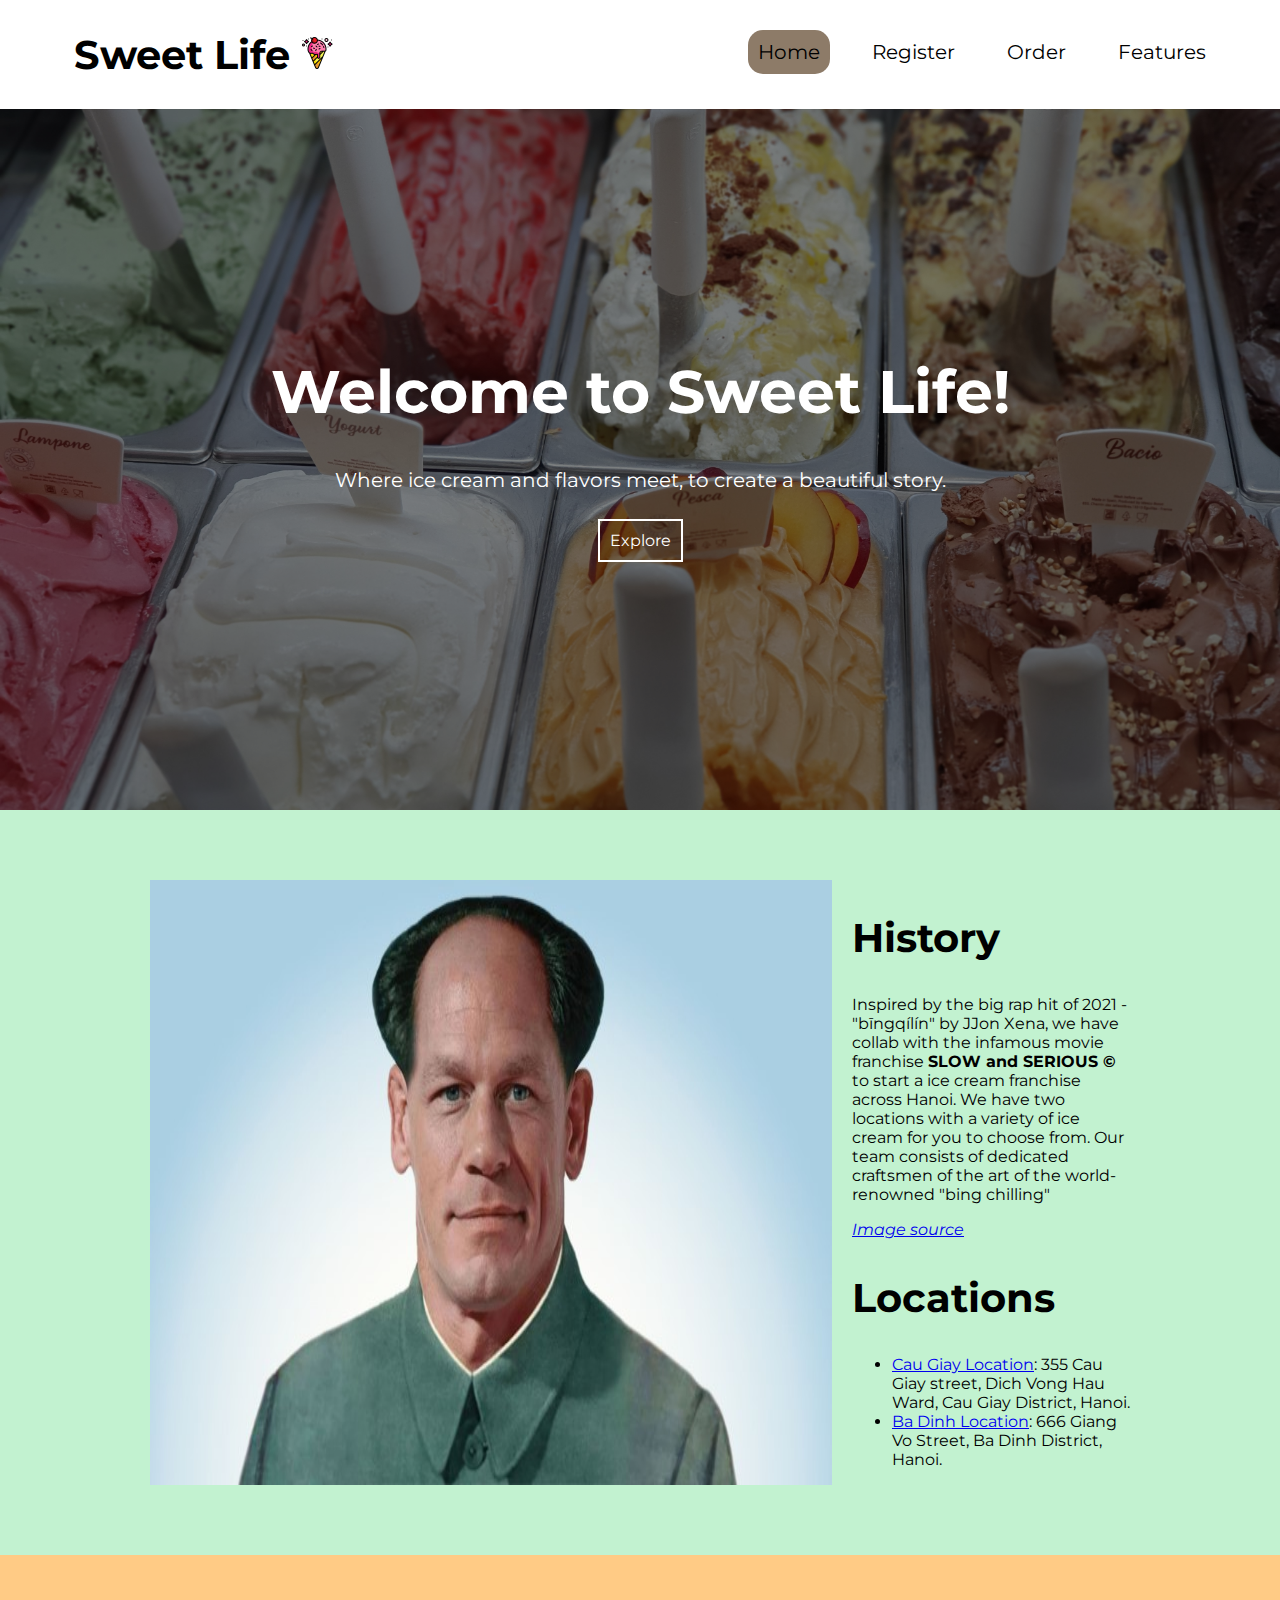
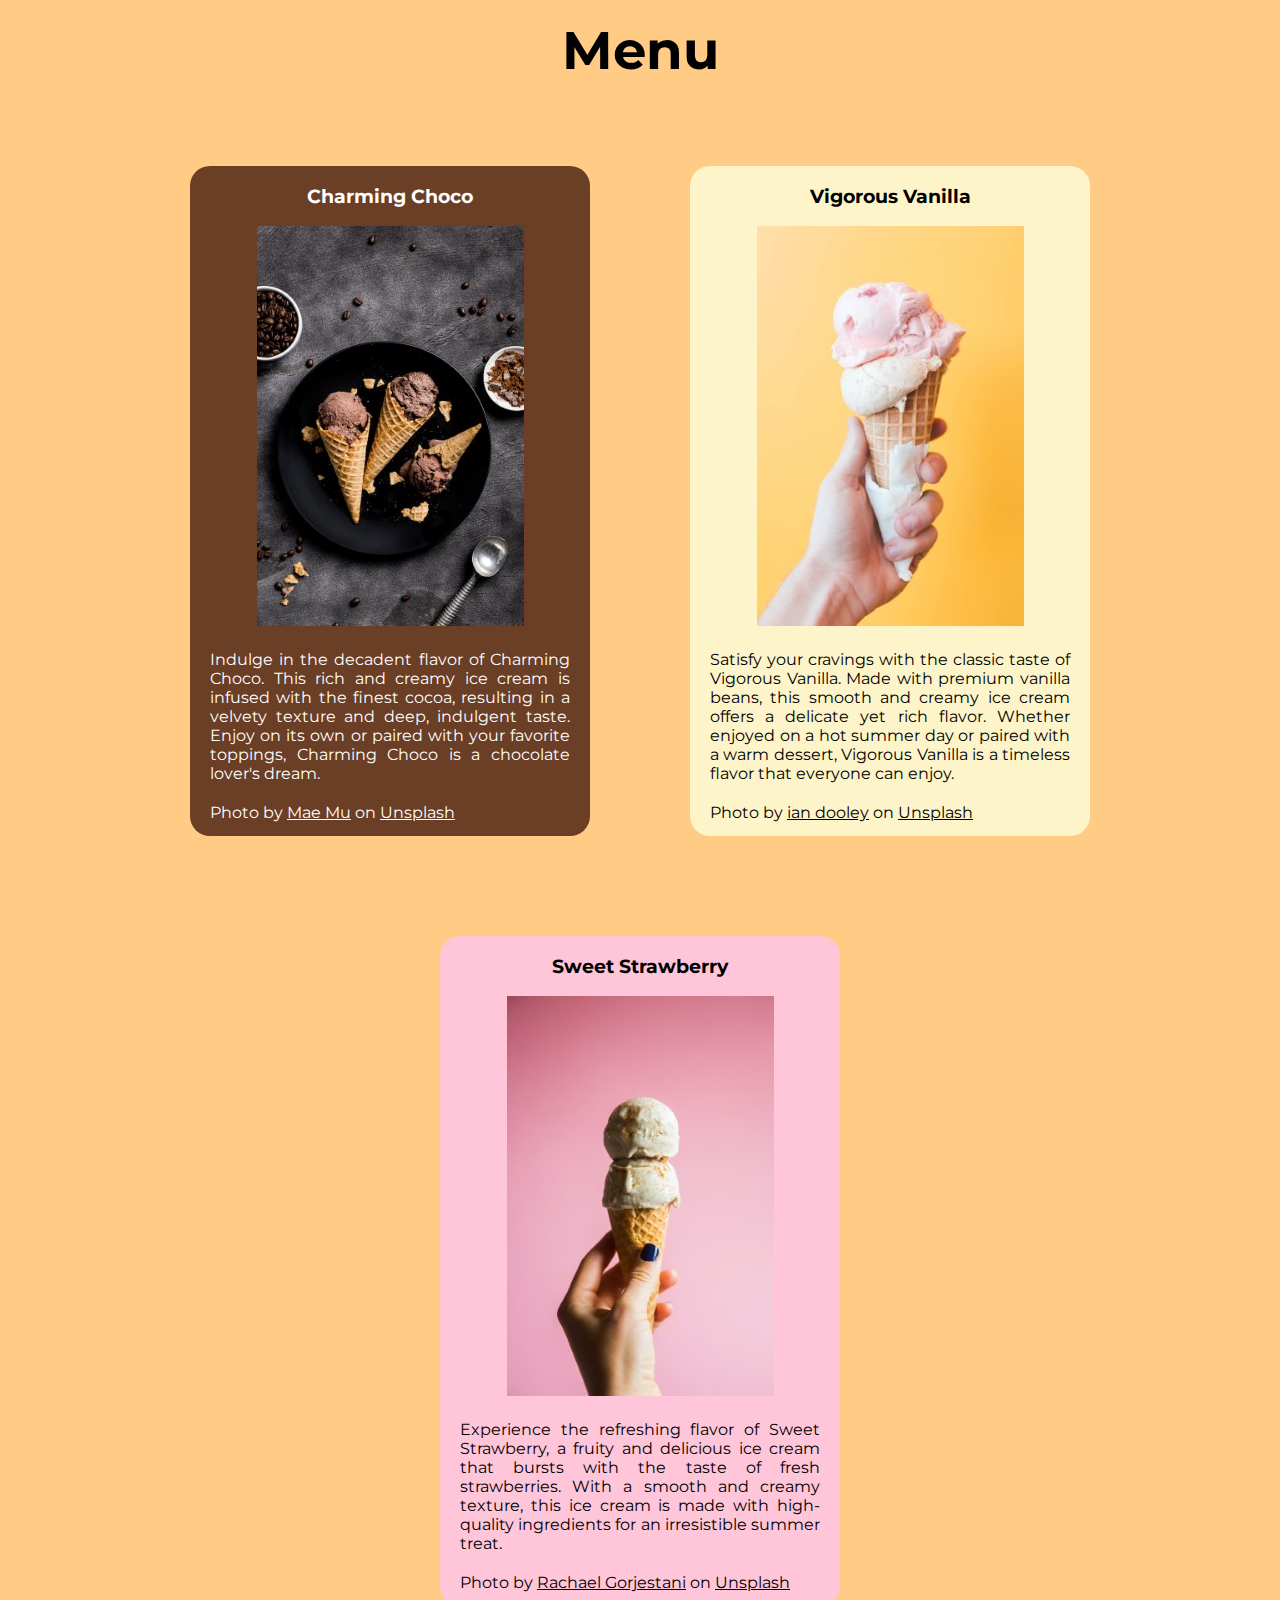
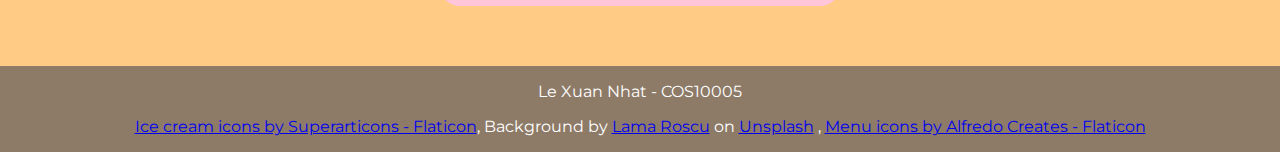
<file: index.html>
<!DOCTYPE html>
<html lang="en">

<head>
    <meta charset="UTF-8">
    <meta name="description" content="Web Development">
    <meta name="keywords" content="Assignment 1">
    <meta name="author" content="Le Xuan Nhat">

    <meta name="viewport" content="width=device-width, initial-scale=1.0">

    <link rel="stylesheet" href="css/style.css" type="text/css">

    <link rel="stylesheet" href="https://fonts.googleapis.com/css?family=Montserrat">
    <link rel="stylesheet" href="https://cdnjs.cloudflare.com/ajax/libs/font-awesome/6.3.0/css/all.css">

    <title>Home</title>
</head>

<body>
    <!-- Header and navigation bar  -->
    <header>

        <h1 id="title">Sweet Life <img src="images/bing.png" alt="coffee logo"></h1>

        <nav>
            <input type="checkbox" id="nav">
            <label for="nav"><img src="images/setup.png" alt="navbarlogo"></label>
            <ul>
                <li><a id="current">Home</a></li>
                <li><a href="registration.html">Register</a></li>
                <li><a href="order.html">Order</a></li>
                <li><a href="features.html">Features</a></li>
            </ul>
        </nav>
    </header>
    <!-- Main content -->
    <main id="index">
        <!-- Introductory section -->
        <div id="intro">
            <section class="content">
                <h1>Welcome to Sweet Life!</h1>
                <p>Where ice cream and flavors meet, to create a beautiful story.</p>

                <br>

                <a href="#history">Explore</a>
            </section>
        </div>
        <!-- History and location -->
        <div id="history">

            <img src="images/chilling.jpg" alt="johncenaicecream">

            <section class="content">
                <h2>History</h2>
                <p>Inspired by the big rap hit of 2021 - "bīngqílín" by JJon Xena, we have collab with the infamous
                    movie franchise <strong>SLOW and SERIOUS &#169;</strong> to start a ice cream franchise across
                    Hanoi. We have two locations with a variety of ice cream for you to choose from. Our team consists
                    of dedicated craftsmen of the art of the world-renowned "bing chilling"</p>
                <p><em><a href="https://tuna.voicemod.net/sound/bbc79138-e13e-4ac0-85ea-ed209e6206df">Image
                            source</a></em></p>
                <h2>Locations</h2>
                <ul>
                    <li><a href="https://goo.gl/maps/Vp2NxejJgHGZe31K7">Cau Giay Location</a>: 355 Cau Giay street, Dich
                        Vong Hau Ward, Cau Giay District, Hanoi.</li>
                    <li><a href="https://goo.gl/maps/zvF3ZGKhEapGRbde7">Ba Dinh Location</a>: 666 Giang Vo Street, Ba
                        Dinh District, Hanoi.</li>
                </ul>
            </section>

        </div>
        <!-- Menu -->
        <div id="menu">
            <div class="title">
                <h2>Menu</h2>
            </div>

            <div id="box">
                <section class="container" id="choco">
                    <h3>Charming Choco</h3>
                    <img src="images/choc.jpg" alt="choco" class="product">
                    <div>
                        <p>Indulge in the decadent flavor of Charming Choco. This rich and creamy ice cream is infused with the finest cocoa, resulting in a velvety texture and deep, indulgent taste. Enjoy on its own or paired with your favorite toppings, Charming Choco is a chocolate lover's dream.</p>
                        <p>Photo by <a
                                href="https://unsplash.com/@picoftasty?utm_source=unsplash&utm_medium=referral&utm_content=creditCopyText">Mae
                                Mu</a> on <a
                                href="https://unsplash.com/photos/X5u6snvBCf0?utm_source=unsplash&utm_medium=referral&utm_content=creditCopyText">Unsplash</a>
                        </p>
                    </div>
                </section>

                <section class="container" id="vani">
                    <h3>Vigorous Vanilla</h3>
                    <img src="images/vani.jpg" alt="vanilla" class="product">
                    <div>
                        <p>Satisfy your cravings with the classic taste of Vigorous Vanilla. Made with premium vanilla beans, this smooth and creamy ice cream offers a delicate yet rich flavor. Whether enjoyed on a hot summer day or paired with a warm dessert, Vigorous Vanilla is a timeless flavor that everyone can enjoy.</p>
                        <p>Photo by <a
                                href="https://unsplash.com/@sadswim?utm_source=unsplash&utm_medium=referral&utm_content=creditCopyText">ian
                                dooley</a> on <a
                                href="https://unsplash.com/images/food/ice-cream?utm_source=unsplash&utm_medium=referral&utm_content=creditCopyText">Unsplash</a>
                        </p>
                    </div>
                </section>

                <section class="container" id="pink">
                    <h3>Sweet Strawberry</h3>
                    <img src="images/pink.jpg" alt="strawberry" class="product">
                    <div>
                        <p>Experience the refreshing flavor of Sweet Strawberry, a fruity and delicious ice cream that bursts with the taste of fresh strawberries. With a smooth and creamy texture, this ice cream is made with high-quality ingredients for an irresistible summer treat.</p>
                        <p>Photo by <a
                                href="https://unsplash.com/@rachaelgorjestani?utm_source=unsplash&utm_medium=referral&utm_content=creditCopyText">Rachael
                                Gorjestani</a> on <a
                                href="https://unsplash.com/photos/HLt6jQLf_J0?utm_source=unsplash&utm_medium=referral&utm_content=creditCopyText">Unsplash</a>
                        </p>
                    </div>
                </section>
            </div>
        </div>

        <div id="location">

        </div>
    </main>
    <!-- Footer -->
    <footer>
        <p>Le Xuan Nhat - COS10005</p>
        <p><a href="https://www.flaticon.com/free-icons/ice-cream-cone" title="ice cream cone icons">Ice cream icons by
                Superarticons - Flaticon</a>, Background by <a
                href="https://unsplash.com/@lamaroscu?utm_source=unsplash&utm_medium=referral&utm_content=creditCopyText">Lama
                Roscu</a> on <a
                href="https://unsplash.com/images/food/ice-cream?utm_source=unsplash&utm_medium=referral&utm_content=creditCopyText">Unsplash</a>
            , <a href="https://www.flaticon.com/free-icons/menu" title="menu icons">Menu icons by Alfredo Creates -
                Flaticon</a></p>
    </footer>
</body>

</html>
</file>
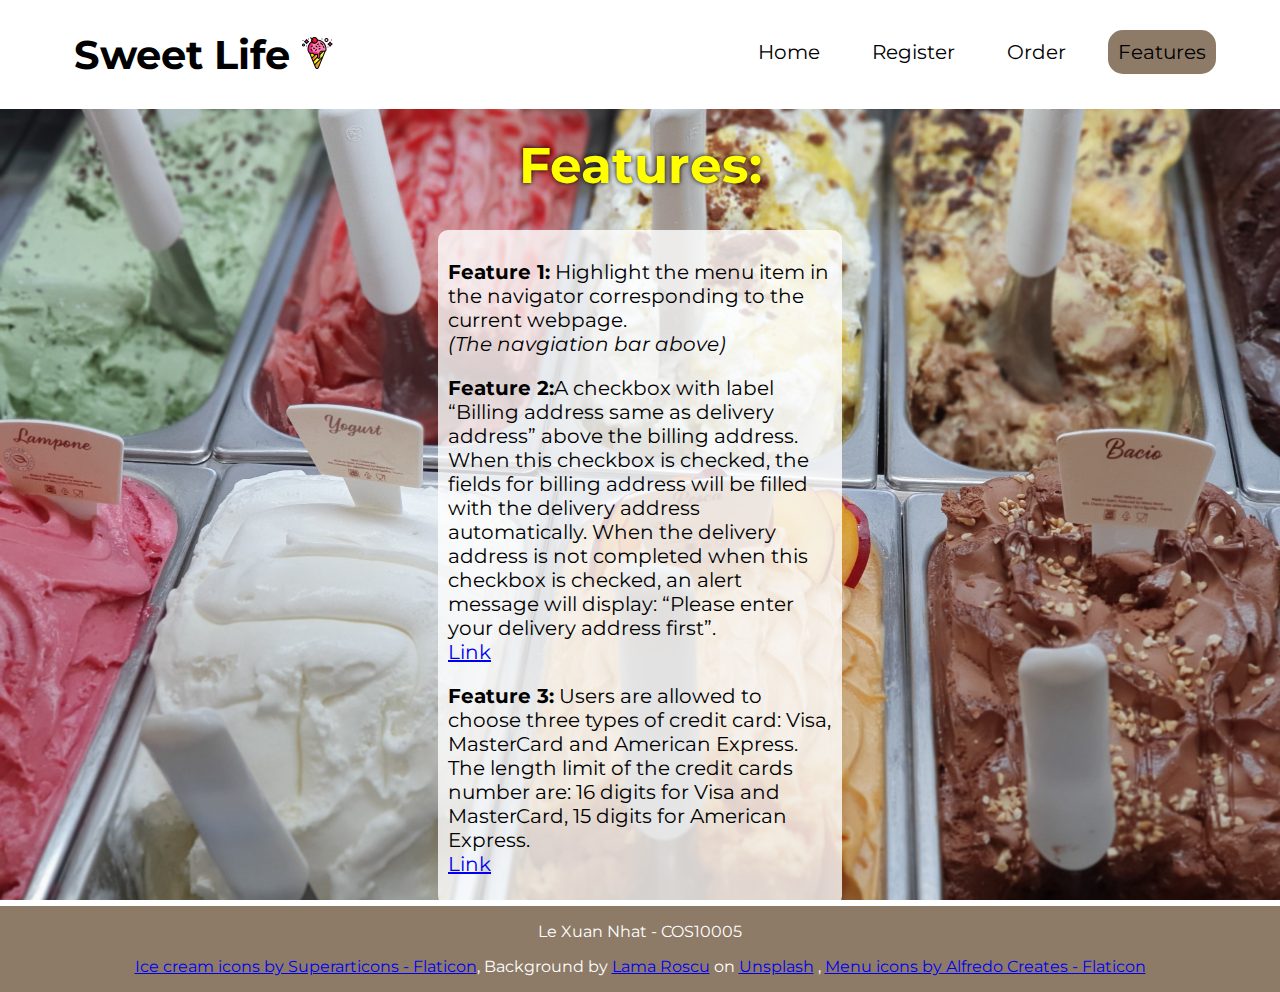
<file: features.html>
<!DOCTYPE html>
<html lang="en">

<head>
    <meta charset="UTF-8">
    <meta name="description" content="Web Development">
    <meta name="keywords" content="Assignment 1">
    <meta name="author" content="Le Xuan Nhat">

    <meta name="viewport" content="width=device-width, initial-scale=1.0">

    <link rel="stylesheet" href="css/style.css" type="text/css">

    <link rel="stylesheet" href="https://fonts.googleapis.com/css?family=Montserrat">
    <link rel="stylesheet" href="https://cdnjs.cloudflare.com/ajax/libs/font-awesome/6.3.0/css/all.css">

    <title>Features</title>
</head>

<body>
    <!-- Header and navigation bar  -->
    <header>

        <h1 id="title">Sweet Life <img src="images/bing.png" alt="coffee logo"></h1>

        <nav>
            <input type="checkbox" id="nav">
            <label for="nav"><img src="images/setup.png" alt="navbarlogo"></label>
            <ul>
                <li><a href="index.html">Home</a></li>
                <li><a href="registration.html">Register</a></li>
                <li><a href="order.html">Order</a></li>
                <li><a id="current">Features</a></li>
            </ul>
        </nav>

    </header>

    <!-- Main content -->
    <main id="features">
        <h1>Features:</h1>

        <div>
            <p><strong>Feature 1:</strong> Highlight the menu item in the navigator corresponding to the current
                webpage. <br>
                <em>(The navgiation bar above)</em>
            </p>
            <p><strong>Feature 2:</strong>A checkbox with label “Billing address same as delivery
                address” above the billing address. When this checkbox is checked, the fields for
                billing address will be filled with the delivery address automatically. When the delivery address is
                not completed when this checkbox is checked, an alert message will display: “Please
                enter your delivery address first”. <br><a href="order.html">Link</a></p>
            <p><strong>Feature 3:</strong> Users are allowed to choose three types of credit card: Visa, MasterCard and
                American Express.
                The length limit of the credit cards number are: 16 digits for Visa
                and MasterCard, 15 digits for American Express. <br><a href="order.html">Link</a></p>
        </div>
    </main>
    <!-- Footer -->
    <footer>
        <p>Le Xuan Nhat - COS10005</p>
        <p><a href="https://www.flaticon.com/free-icons/ice-cream-cone" title="ice cream cone icons">Ice cream icons by
                Superarticons - Flaticon</a>, Background by <a
                href="https://unsplash.com/@lamaroscu?utm_source=unsplash&utm_medium=referral&utm_content=creditCopyText">Lama
                Roscu</a> on <a
                href="https://unsplash.com/images/food/ice-cream?utm_source=unsplash&utm_medium=referral&utm_content=creditCopyText">Unsplash</a>
            , <a href="https://www.flaticon.com/free-icons/menu" title="menu icons">Menu icons by Alfredo Creates -
                Flaticon</a></p>
    </footer>
</body>

</html>
</file>
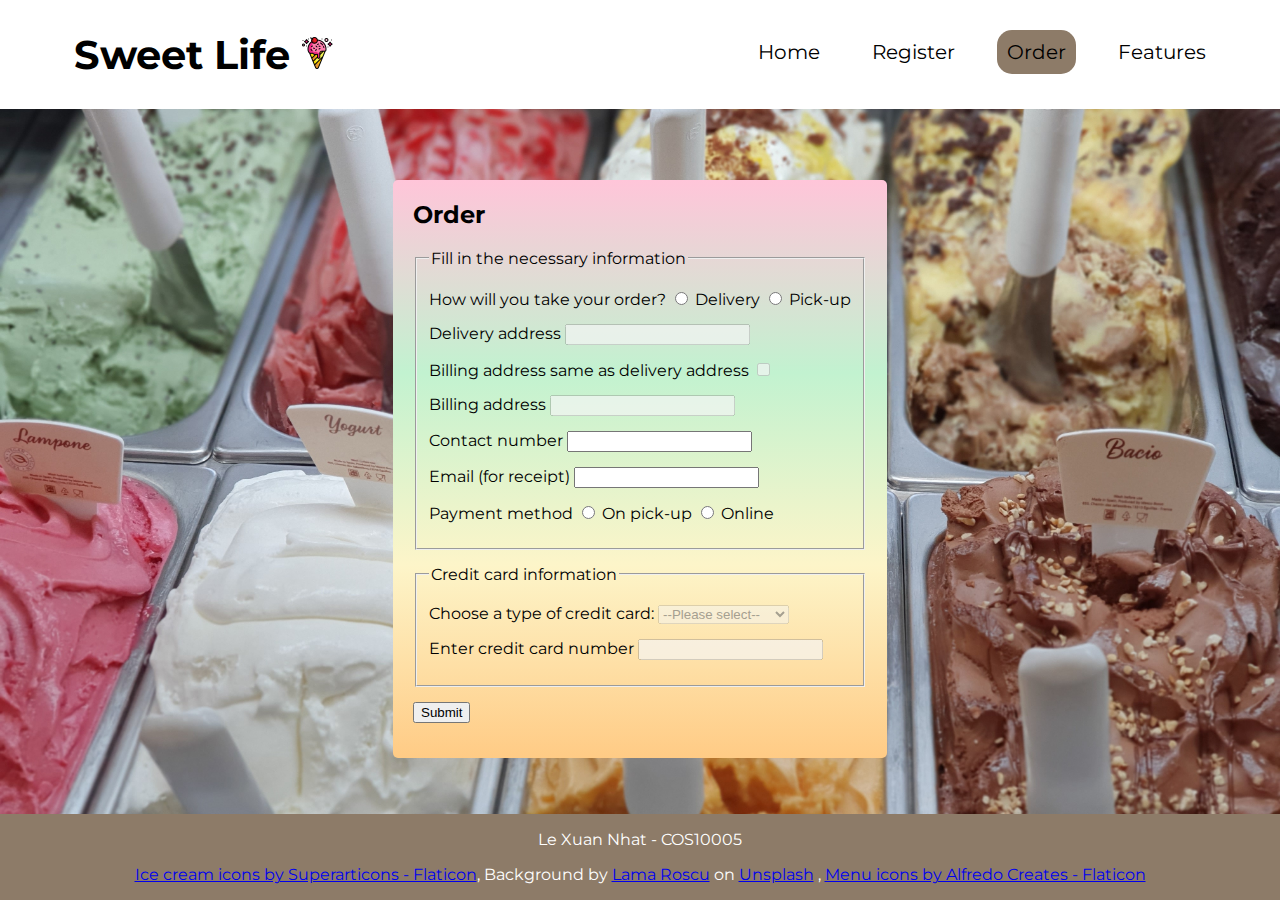
<file: order.html>
<!DOCTYPE html>
<html lang="en">

<head>
    <meta charset="UTF-8">
    <meta name="description" content="Web Development">
    <meta name="keywords" content="Assignment 1">
    <meta name="author" content="Le Xuan Nhat">

    <meta name="viewport" content="width=device-width, initial-scale=1.0">

    <link rel="stylesheet" href="css/style.css" type="text/css">
    <script src="js/script.js"></script>

    <link rel="stylesheet" href="https://fonts.googleapis.com/css?family=Montserrat">
    <link rel="stylesheet" href="https://cdnjs.cloudflare.com/ajax/libs/font-awesome/6.3.0/css/all.css">

    <title>Order</title>
</head>

<body>
    <!-- Header and navigation bar  -->
    <header>

        <h1 id="title">Sweet Life <img src="images/bing.png" alt="coffee logo"></h1>

        <nav>
            <input type="checkbox" id="nav">
            <label for="nav"><img src="images/setup.png" alt="navbarlogo"></label>
            <ul>
                <li><a href="index.html">Home</a></li>
                <li><a href="registration.html">Register</a></li>
                <li><a id="current">Order</a></li>
                <li><a href="features.html">Features</a></li>
            </ul>
        </nav>

    </header>
    <!-- Order form -->
    <main id="reg">
        <h2>Order</h2>

        <form id="ordform" action="http://mercury.swin.edu.au/it000000/cos10005/formtest.php" method="post">
            <!-- Order method -->
            <fieldset>
                <legend>Fill in the necessary information</legend>
                <div>
                    <label>How will you take your order?</label>
                    <input type="radio" id="delivery" value="delivery" name="order_method">
                    <label>Delivery</label>
                    <input type="radio" id="pickup" value="pickup" name="order_method">
                    <label>Pick-up</label>
                </div>
                <!-- Address -->
                <div>
                    <div>
                        <label>Delivery address</label>
                        <input id="deliadd" type="text" name="delivery_address" disabled>
                    </div>
                    <div>
                        <label>Billing address same as delivery address</label>
                        <input id="same" type="checkbox" name="same" disabled>
                    </div>
                    <div>
                        <label>Billing address</label>
                        <input id="billadd" type="text" name="billing_adress" disabled>
                    </div>
                </div>
                <div>
                    <label>Contact number</label>
                    <input id="contact" type="number" name="contact_number">
                </div>
                <div>
                    <label>Email (for receipt)</label>
                    <input type="email" id="email2" name="email">
                </div>
                <div>
                    <label>Payment method</label>
                    <input type="radio" name="payment_method" id="paypickup" value="onpick">
                    <label>On pick-up</label>
                    <input type="radio" name="payment_method" id="payonline" value="online">
                    <label>Online</label>
                </div>
            </fieldset>
            <!-- Payment -->
            <div id="creditcard">
                <fieldset>
                    <legend>Credit card information</legend>
                    <div>
                        <label>Choose a type of credit card:</label>
                        <select id="card" name="credit_card" disabled>
                            <option value="">--Please select--</option>
                            <option value="visa">VISA</option>
                            <option value="master">MasterCard</option>
                            <option value="american">American Express</option>
                        </select>
                    </div>
                    <div>
                        <label>Enter credit card number</label>
                        <input id="creditnum" type="number" name="card_number" disabled>
                    </div>
                </fieldset>
            </div>
            <div>
                <input type="submit" value="Submit">
            </div>
        </form>

    </main>
    <!-- Footer -->
    <footer>
        <p>Le Xuan Nhat - COS10005</p>
        <p><a href="https://www.flaticon.com/free-icons/ice-cream-cone" title="ice cream cone icons">Ice cream icons by
                Superarticons - Flaticon</a>, Background by <a
                href="https://unsplash.com/@lamaroscu?utm_source=unsplash&utm_medium=referral&utm_content=creditCopyText">Lama
                Roscu</a> on <a
                href="https://unsplash.com/images/food/ice-cream?utm_source=unsplash&utm_medium=referral&utm_content=creditCopyText">Unsplash</a>
            , <a href="https://www.flaticon.com/free-icons/menu" title="menu icons">Menu icons by Alfredo Creates -
                Flaticon</a></p>
    </footer>
</body>

</html>
</file>
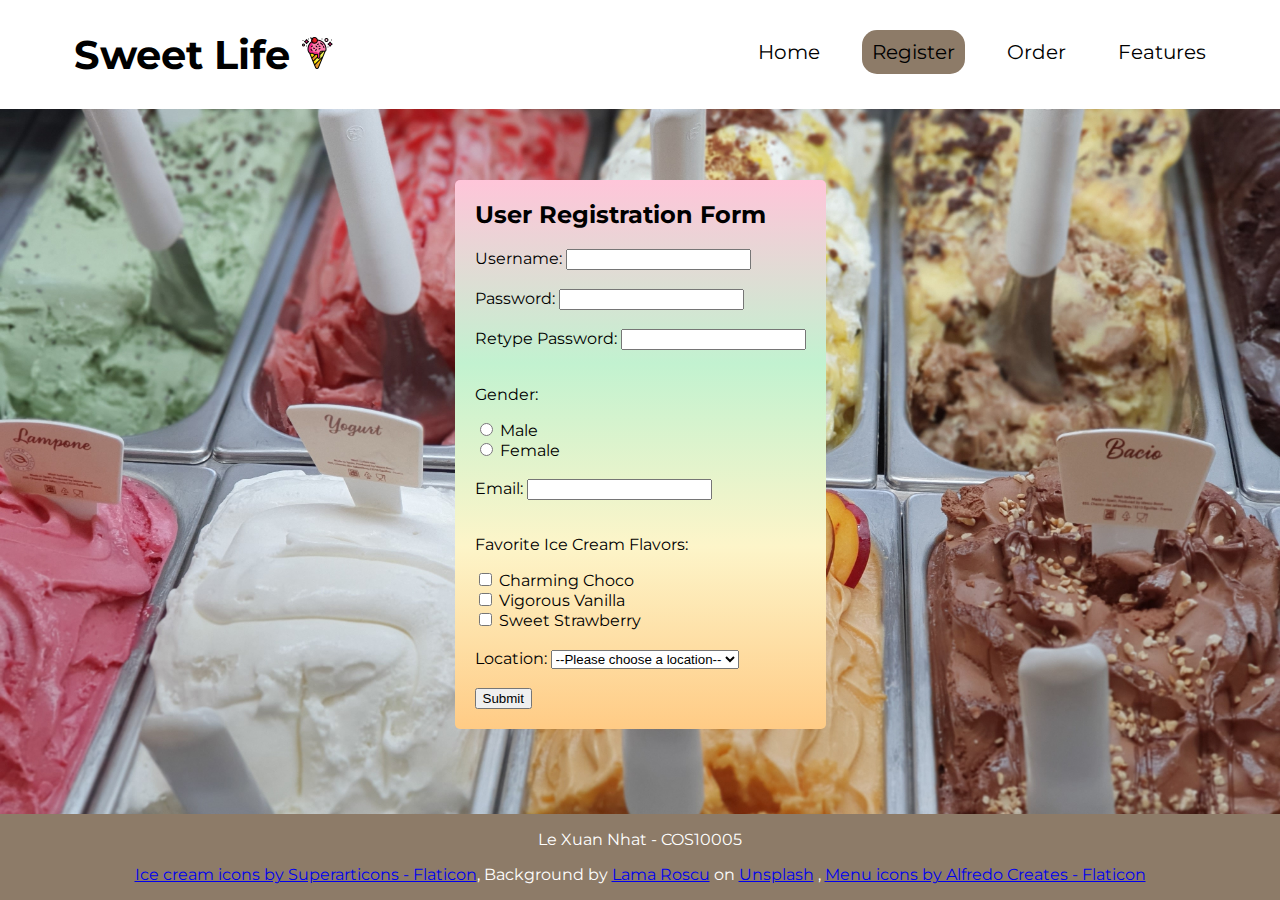
<file: registration.html>
<!DOCTYPE html>
<html lang="en">

<head>
    <meta charset="UTF-8">
    <meta name="description" content="Web Development">
    <meta name="keywords" content="Assignment 1">
    <meta name="author" content="Le Xuan Nhat">

    <meta name="viewport" content="width=device-width, initial-scale=1.0">

    <link rel="stylesheet" href="css/style.css" type="text/css">
    <script src="js/script.js"></script>

    <link rel="stylesheet" href="https://fonts.googleapis.com/css?family=Montserrat">
    <link rel="stylesheet" href="https://cdnjs.cloudflare.com/ajax/libs/font-awesome/6.3.0/css/all.css">

    <title>Registration</title>
</head>

<body>
    <!-- Header and navigation bar  -->
    <header>

        <h1 id="title">Sweet Life <img src="images/bing.png" alt="coffee logo"></h1>

        <nav>
            <input type="checkbox" id="nav">
            <label for="nav"><img src="images/setup.png" alt="navbarlogo"></label>
            <ul>
                <li><a href="index.html">Home</a></li>
                <li><a id="current">Register</a></li>
                <li><a href="order.html">Order</a></li>
                <li><a href="features.html">Features</a></li>
            </ul>
        </nav>

    </header>


    <!-- Registration Form -->
    <main id="reg">

        <form id="regform" action="http://mercury.swin.edu.au/it000000/cos10005/regtest.php" method="post">
            <h2>User Registration Form</h2>
            <label for="username">Username:</label>
            <input type="text" id="username" name="username"><br><br>

            <label for="pwd">Password:</label>
            <input type="password" id="pwd" name="password"><br><br>

            <label for="pwd2">Retype Password:</label>
            <input type="password" id="pwd2" name="password"><br><br>

            <p>Gender:</p>
            <input type="radio" id="male" name="gender" value="male">
            <label for="male">Male</label><br>
            <input type="radio" id="female" name="gender" value="female">
            <label for="female">Female</label><br><br>

            <label for="email">Email:</label>
            <input type="email" id="email" name="email"><br><br>

            <p>Favorite Ice Cream Flavors:</p>
            <input type="checkbox" id="ice1" name="icecream[]" value="choco">
            <label for="ice1">Charming Choco</label><br>
            <input type="checkbox" id="ice2" name="icecream[]" value="vanilla">
            <label for="ice2">Vigorous Vanilla</label><br>
            <input type="checkbox" id="ice3" name="icecream[]" value="strawberry">
            <label for="ice3">Sweet Strawberry</label><br><br>

            <label for="location">Location:</label>
            <select id="location" name="location">
                <option value="">--Please choose a location--</option>
                <option value="paper">Cau Giay</option>
                <option value="3d">Ba Dinh</option>
            </select><br><br>

            <input type="submit" value="Submit">
        </form>

    </main>

    <!-- Footer -->
    <footer>
        <p>Le Xuan Nhat - COS10005</p>
        <p><a href="https://www.flaticon.com/free-icons/ice-cream-cone" title="ice cream cone icons">Ice cream icons by
                Superarticons - Flaticon</a>, Background by <a
                href="https://unsplash.com/@lamaroscu?utm_source=unsplash&utm_medium=referral&utm_content=creditCopyText">Lama
                Roscu</a> on <a
                href="https://unsplash.com/images/food/ice-cream?utm_source=unsplash&utm_medium=referral&utm_content=creditCopyText">Unsplash</a>
            , <a href="https://www.flaticon.com/free-icons/menu" title="menu icons">Menu icons by Alfredo Creates -
                Flaticon</a></p>
    </footer>
</body>

</html>
</file>
<file: css/style.css>
/* 
filename: style.css
author: Le Xuan Nhat 
created: 27-03-2023
last modified: 02-04-2023
description: CSS for assignment 2 
*/

/* General style  */

html {
    scroll-behavior: smooth;
}

body {
    font-family: "Montserrat", sans-serif;
    min-height: 100vh;
    display: flex;
    flex-direction: column;
    padding: 0;
    margin: 0;
    background-image: url("image/bg.jpg");
    background-size: cover;
    background-attachment: fixed;
    overscroll-behavior: none;
    box-sizing: border-box;
}

/* Header and navigation bar  */

header {
    background-color: white;
    font-size: 20px;
    justify-content: space-between;
    align-items: center;
    padding: 20px 5%;
    margin: 0;
    display: flex;
    position: fixed;
    width: 90%;
    z-index: 3;
}

#title {
    margin: 0;
    padding: 10px;
    color: black;
    font-weight: bold;
    width: fit-content;

}

#current {
    background-color: #8D7B68;
}

nav {
    padding: 0;
    margin: 0;
}

nav ul {
    display: flex;
    gap: 2rem;
    list-style-type: none;
    margin: 0 0 5px 0;
    padding: 0;
}

nav li a {
    padding: 10px;
    text-decoration: none;
    color: black;
    border-radius: 15px;
}

nav li a:hover {
    background-color: grey;
}

#nav {
    display: none;
}

nav label img {
    display: none;
}

/* Responsive navigation bar */

@media(max-width: 900px) {

    nav label {
        color: white;
    }

    nav label img {
        display: inline-block;
        background-color: #333;
        border: none;
        cursor: pointer;
        margin: 0;
    }

    nav ul {
        display: none;
        margin: 0;
        position: absolute;
        left: 0;
        width: 100%;
        height: fit-content;
        background-color: #8D7B68;
        padding: 0;
        transition: 0.3s;
        text-align: center;
    }

    #nav {
        display: none;
    }

    ul li {
        margin: 0;
        display: block;
        width: 100%;
        padding: 5px 0;
    }

    nav ul li:hover {
        background-color: darkslategray;
    }

    nav li a:hover {
        background-color: transparent;
    }

    input[type=checkbox]:checked~ul {
        display: block;
    }

    #current {
        background: none;
        color: orange;
    }

}

/* index.html */

/* intro section  */

#intro img {
    overflow: hidden;
}

#intro {
    margin: 0;
    padding: 0;
    background-color: rgba(0, 0, 0, 0.5);
    height: 90vh;
    width: 100%;
}

#intro .content {
    width: 100%;
    position: absolute;
    top: 35%;
    color: #fff;
    text-align: center;
}

#intro a {
    font: 40px;
    text-decoration: none;
    color: white;
    border: 2px solid white;
    padding: 10px;
    text-align: center;
}

#intro .content h1 {
    font-size: 60px;
}

#intro p {
    font-size: 20px;
}

/* history section  */

#history {
    background-color: #c2f2d0;
    padding: 70px 150px;
    display: flex;
    justify-content: space-between;
}

#history h2 {
    font-size: 40px;
}

#history img {
    margin-right: 20px;
}

@media (max-width:1200px) {
    #history {
        flex-wrap: wrap;
    }

    #history img {
        min-width: 300px;
    }
}

/* menu section  */

#menu {
    color: black;
    background-color: #ffcb85;
    margin: 0;
}

#menu .title {
    text-align: center;
    font-size: 35px;
    padding-top: 20px;
}
/* menu item cards */

#box {
    display: flex;
    justify-content: center;
    align-items: center;
    flex-wrap: wrap;
    padding: 0;
}

.container {
    height: 670px;
    max-width: 400px;
    width: auto;
    padding: 0px 0px;
    border-radius: 20px;
    margin: 50px;
    overflow: hidden;
    text-align: center;
    transform: translateY(-40px);
    position: relative;
    top: 30px;
}

#choco {
    background-color: #6b3e26;
    color: white;
}

#vani {
    background-color: #fdf5c9;
}

#pink {
    background-color: #ffc5d9;
}

.container:hover {
    box-shadow: 0 0 20px rgba(48, 48, 48, 0.8);

}

.container p {
    text-align: justify;
    margin: 20px;
}

.container a {
    color: black
}

#choco a {
    color: white;
}

/* style for forms */

#reg {
    margin-left: auto;
    margin-right: auto;
    background: linear-gradient(#ffc5d9, #c2f2d0, #fdf5c9, #ffcb85);
    margin-top: 20vh;
    padding: 20px;
    border-radius: 5px;
}

#reg form div {
    margin: 15px 0;
}

#reg h2 {
    margin-top: 0;
}

/* features page */

#features h1 {
    margin-top: 15vh;
    color: yellow;
    text-shadow: 0 0 5px black;
    text-align: center;
    font-size: 50px;
}

#features div {
    margin-left: auto;
    margin-right: auto;
    width: 30%;
    background-color: rgba(255, 255, 255, 0.8);
    border-radius: 10px;
    font-size: 20px;
    padding: 10px;
}

/* footer  */

footer {
    margin-bottom: 0;
    color: white;
    background-color: #8D7B68;
    margin-top: auto;
    text-align: center;
}
</file>
